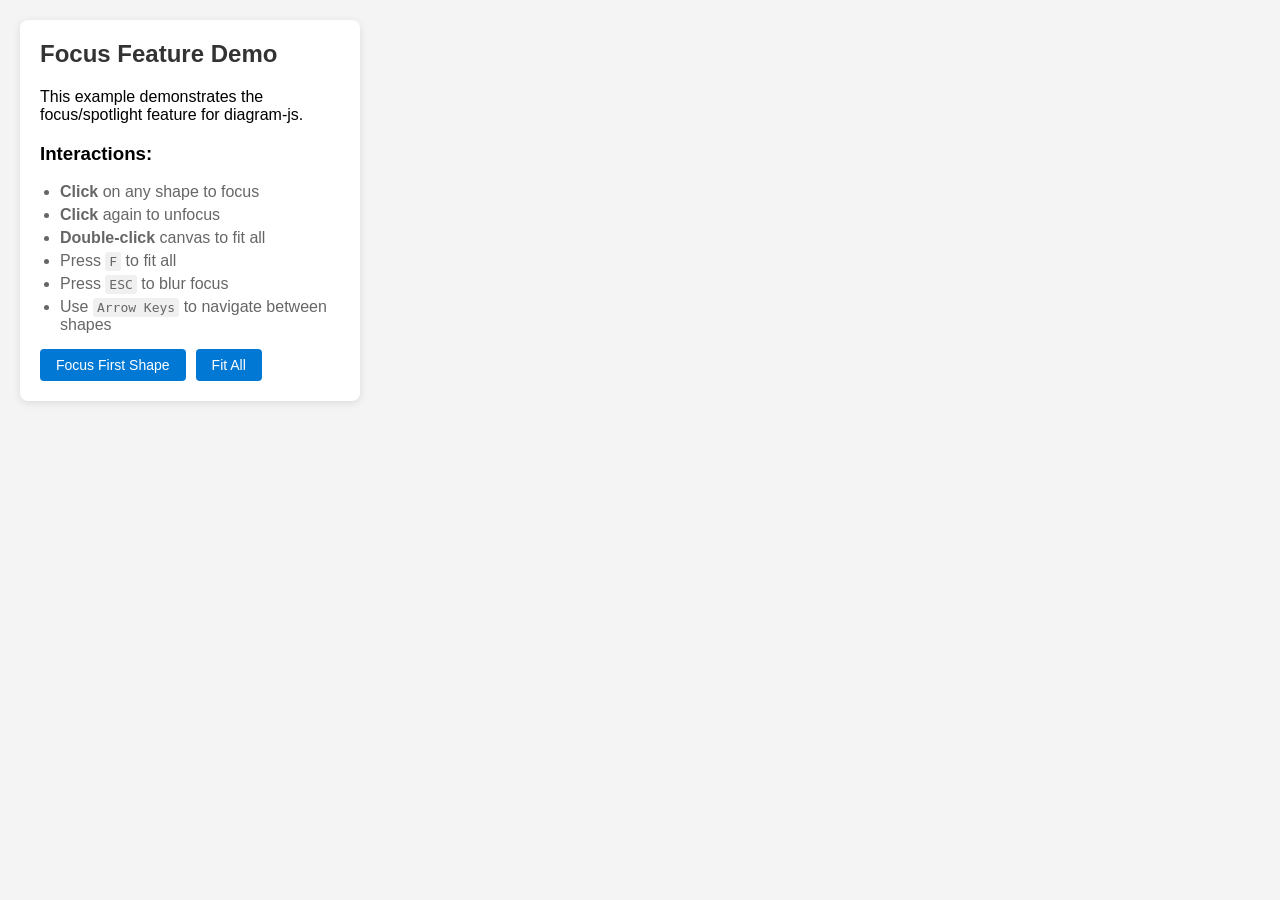
<file: examples/focus/index.html>
<!DOCTYPE html>
<html lang="en">
<head>
  <meta charset="UTF-8">
  <meta name="viewport" content="width=device-width, initial-scale=1.0">
  <title>diagram-js Focus Feature Example</title>
  <style>
    body {
      margin: 0;
      padding: 0;
      font-family: Arial, sans-serif;
    }

    #canvas {
      width: 100%;
      height: 100vh;
      background: #f4f4f4;
    }

    .info {
      position: absolute;
      top: 20px;
      left: 20px;
      background: white;
      padding: 20px;
      border-radius: 8px;
      box-shadow: 0 2px 8px rgba(0,0,0,0.1);
      max-width: 300px;
    }

    .info h2 {
      margin-top: 0;
      color: #333;
    }

    .info ul {
      margin: 10px 0;
      padding-left: 20px;
    }

    .info li {
      margin: 5px 0;
      color: #666;
    }

    .info code {
      background: #f0f0f0;
      padding: 2px 4px;
      border-radius: 3px;
      font-size: 13px;
    }

    .controls {
      margin-top: 15px;
      display: flex;
      gap: 10px;
    }

    .controls button {
      padding: 8px 16px;
      background: #0078d4;
      color: white;
      border: none;
      border-radius: 4px;
      cursor: pointer;
      font-size: 14px;
    }

    .controls button:hover {
      background: #106ebe;
    }

    /* Custom styles for focus feature */
    .djs-focus-spotlight {
      z-index: 1000;
    }

    .djs-element.focused {
      cursor: pointer;
    }
  </style>
</head>
<body>
  <div id="canvas"></div>
  
  <div class="info">
    <h2>Focus Feature Demo</h2>
    <p>This example demonstrates the focus/spotlight feature for diagram-js.</p>
    
    <h3>Interactions:</h3>
    <ul>
      <li><strong>Click</strong> on any shape to focus</li>
      <li><strong>Click</strong> again to unfocus</li>
      <li><strong>Double-click</strong> canvas to fit all</li>
      <li>Press <code>F</code> to fit all</li>
      <li>Press <code>ESC</code> to blur focus</li>
      <li>Use <code>Arrow Keys</code> to navigate between shapes</li>
    </ul>

    <div class="controls">
      <button id="focusFirstBtn">Focus First Shape</button>
      <button id="fitAllBtn">Fit All</button>
    </div>
  </div>

  <script src="./app.js" type="module"></script>
</body>
</html>
</file>
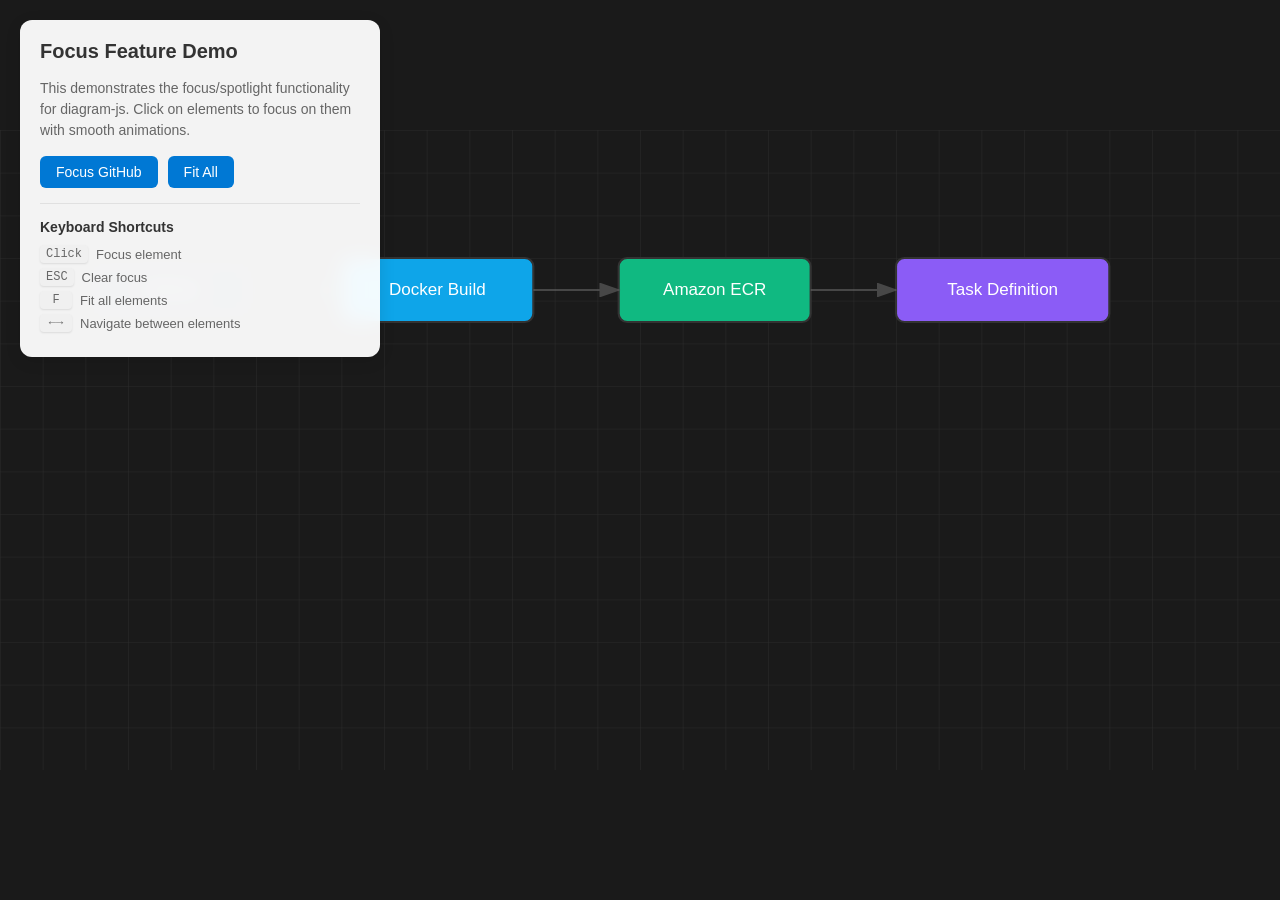
<file: examples/focus-demo.html>
<!DOCTYPE html>
<html lang="en">
<head>
  <meta charset="UTF-8">
  <meta name="viewport" content="width=device-width, initial-scale=1.0">
  <title>diagram-js Focus Feature Demo</title>
  <style>
    body {
      margin: 0;
      padding: 0;
      font-family: -apple-system, BlinkMacSystemFont, 'Segoe UI', Roboto, sans-serif;
      overflow: hidden;
    }

    #container {
      width: 100vw;
      height: 100vh;
      position: relative;
      background: #1a1a1a;
    }

    #canvas {
      width: 100%;
      height: 100%;
    }

    /* Spotlight overlay */
    .spotlight-overlay {
      position: absolute;
      top: 0;
      left: 0;
      width: 100%;
      height: 100%;
      pointer-events: none;
      opacity: 0;
      transition: opacity 0.3s ease;
    }

    .spotlight-overlay.active {
      opacity: 1;
    }

    /* Info panel */
    .info-panel {
      position: absolute;
      top: 20px;
      left: 20px;
      background: rgba(255, 255, 255, 0.95);
      padding: 20px;
      border-radius: 12px;
      box-shadow: 0 4px 16px rgba(0, 0, 0, 0.1);
      max-width: 320px;
      backdrop-filter: blur(10px);
    }

    .info-panel h2 {
      margin: 0 0 15px 0;
      font-size: 20px;
      color: #333;
    }

    .info-panel p {
      margin: 10px 0;
      color: #666;
      font-size: 14px;
      line-height: 1.5;
    }

    .controls {
      display: flex;
      gap: 10px;
      margin-top: 15px;
    }

    .btn {
      padding: 8px 16px;
      background: #0078d4;
      color: white;
      border: none;
      border-radius: 6px;
      cursor: pointer;
      font-size: 14px;
      transition: all 0.2s;
    }

    .btn:hover {
      background: #106ebe;
      transform: translateY(-1px);
    }

    .shortcuts {
      margin-top: 15px;
      padding-top: 15px;
      border-top: 1px solid #e0e0e0;
    }

    .shortcuts h3 {
      margin: 0 0 10px 0;
      font-size: 14px;
      color: #333;
    }

    .shortcut {
      display: flex;
      align-items: center;
      margin: 5px 0;
      font-size: 13px;
      color: #666;
    }

    .key {
      background: #f0f0f0;
      padding: 2px 6px;
      border-radius: 4px;
      font-family: monospace;
      font-size: 12px;
      margin-right: 8px;
      min-width: 20px;
      text-align: center;
      box-shadow: 0 1px 2px rgba(0, 0, 0, 0.1);
    }

    /* Status indicator */
    .status {
      position: absolute;
      bottom: 20px;
      left: 20px;
      background: rgba(0, 0, 0, 0.8);
      color: white;
      padding: 8px 16px;
      border-radius: 6px;
      font-size: 13px;
      opacity: 0;
      transition: opacity 0.3s;
    }

    .status.visible {
      opacity: 1;
    }
  </style>
</head>
<body>
  <div id="container">
    <svg id="canvas" viewBox="0 0 1200 600">
      <!-- Background grid -->
      <defs>
        <pattern id="grid" width="40" height="40" patternUnits="userSpaceOnUse">
          <path d="M 40 0 L 0 0 0 40" fill="none" stroke="#2a2a2a" stroke-width="1"/>
        </pattern>
      </defs>
      <rect width="100%" height="100%" fill="#1a1a1a"/>
      <rect width="100%" height="100%" fill="url(#grid)"/>
      
      <!-- Diagram elements -->
      <g id="elements">
        <!-- GitHub -->
        <g class="element" data-id="github" transform="translate(80, 120)">
          <rect width="160" height="60" rx="8" fill="#111827" stroke="#333" stroke-width="2"/>
          <text x="80" y="35" text-anchor="middle" fill="white" font-size="16">GitHub</text>
        </g>
        
        <!-- Docker -->
        <g class="element" data-id="docker" transform="translate(320, 120)">
          <rect width="180" height="60" rx="8" fill="#0ea5e9" stroke="#333" stroke-width="2"/>
          <text x="90" y="35" text-anchor="middle" fill="white" font-size="16">Docker Build</text>
        </g>
        
        <!-- ECR -->
        <g class="element" data-id="ecr" transform="translate(580, 120)">
          <rect width="180" height="60" rx="8" fill="#10b981" stroke="#333" stroke-width="2"/>
          <text x="90" y="35" text-anchor="middle" fill="white" font-size="16">Amazon ECR</text>
        </g>
        
        <!-- Task Definition -->
        <g class="element" data-id="taskdef" transform="translate(840, 120)">
          <rect width="200" height="60" rx="8" fill="#8b5cf6" stroke="#333" stroke-width="2"/>
          <text x="100" y="35" text-anchor="middle" fill="white" font-size="16">Task Definition</text>
        </g>
        
        <!-- Connections -->
        <g id="connections" opacity="0.6">
          <path d="M 240 150 L 320 150" stroke="#666" stroke-width="2" marker-end="url(#arrowhead)"/>
          <path d="M 500 150 L 580 150" stroke="#666" stroke-width="2" marker-end="url(#arrowhead)"/>
          <path d="M 760 150 L 840 150" stroke="#666" stroke-width="2" marker-end="url(#arrowhead)"/>
        </g>
        
        <!-- Arrow marker -->
        <defs>
          <marker id="arrowhead" markerWidth="10" markerHeight="7" refX="9" refY="3.5" orient="auto">
            <polygon points="0 0, 10 3.5, 0 7" fill="#666"/>
          </marker>
        </defs>
      </g>
    </svg>
    
    <!-- Spotlight overlay -->
    <div class="spotlight-overlay" id="spotlight">
      <svg width="100%" height="100%" style="position: absolute;">
        <defs>
          <mask id="spotlight-mask">
            <rect width="100%" height="100%" fill="white"/>
            <circle id="spotlight-circle" cx="0" cy="0" r="0" fill="black"/>
          </mask>
        </defs>
        <rect width="100%" height="100%" fill="rgba(2, 6, 23, 0.7)" mask="url(#spotlight-mask)"/>
      </svg>
    </div>
    
    <div class="info-panel">
      <h2>Focus Feature Demo</h2>
      <p>This demonstrates the focus/spotlight functionality for diagram-js. Click on elements to focus on them with smooth animations.</p>
      
      <div class="controls">
        <button class="btn" onclick="focusElement('github')">Focus GitHub</button>
        <button class="btn" onclick="fitAll()">Fit All</button>
      </div>
      
      <div class="shortcuts">
        <h3>Keyboard Shortcuts</h3>
        <div class="shortcut"><span class="key">Click</span> Focus element</div>
        <div class="shortcut"><span class="key">ESC</span> Clear focus</div>
        <div class="shortcut"><span class="key">F</span> Fit all elements</div>
        <div class="shortcut"><span class="key">←→</span> Navigate between elements</div>
      </div>
    </div>
    
    <div class="status" id="status"></div>
  </div>

  <script>
    // Focus state
    let currentFocus = null;
    let animationId = null;
    const svg = document.getElementById('canvas');
    const spotlight = document.getElementById('spotlight');
    const spotlightCircle = document.getElementById('spotlight-circle');
    const status = document.getElementById('status');
    
    // Element data
    const elements = [
      { id: 'github', x: 160, y: 150, width: 160, height: 60 },
      { id: 'docker', x: 410, y: 150, width: 180, height: 60 },
      { id: 'ecr', x: 670, y: 150, width: 180, height: 60 },
      { id: 'taskdef', x: 940, y: 150, width: 200, height: 60 }
    ];
    
    // Initialize viewBox
    let viewBox = { x: 0, y: 0, width: 1200, height: 600 };
    
    // Easing function
    function easeInOutCubic(t) {
      return t < 0.5 ? 4 * t * t * t : 1 - Math.pow(-2 * t + 2, 3) / 2;
    }
    
    // Animate viewBox
    function animateViewBox(target, duration = 700) {
      const start = { ...viewBox };
      const startTime = Date.now();
      
      if (animationId) cancelAnimationFrame(animationId);
      
      function animate() {
        const elapsed = Date.now() - startTime;
        const progress = Math.min(elapsed / duration, 1);
        const eased = easeInOutCubic(progress);
        
        viewBox.x = start.x + (target.x - start.x) * eased;
        viewBox.y = start.y + (target.y - start.y) * eased;
        viewBox.width = start.width + (target.width - start.width) * eased;
        viewBox.height = start.height + (target.height - start.height) * eased;
        
        svg.setAttribute('viewBox', `${viewBox.x} ${viewBox.y} ${viewBox.width} ${viewBox.height}`);
        updateSpotlight();
        
        if (progress < 1) {
          animationId = requestAnimationFrame(animate);
        }
      }
      
      animate();
    }
    
    // Focus on element
    function focusElement(elementId) {
      const element = elements.find(e => e.id === elementId);
      if (!element) return;
      
      currentFocus = element;
      
      const padding = 100;
      const targetViewBox = {
        x: element.x - element.width - padding,
        y: element.y - element.height - padding,
        width: element.width * 3 + padding * 2,
        height: element.height * 3 + padding * 2
      };
      
      animateViewBox(targetViewBox);
      spotlight.classList.add('active');
      
      showStatus(`Focused on ${elementId}`);
    }
    
    // Fit all elements
    function fitAll() {
      currentFocus = null;
      spotlight.classList.remove('active');
      
      animateViewBox({ x: 0, y: 0, width: 1200, height: 600 });
      showStatus('Showing all elements');
    }
    
    // Update spotlight position
    function updateSpotlight() {
      if (!currentFocus) return;
      
      const scaleX = svg.clientWidth / viewBox.width;
      const scaleY = svg.clientHeight / viewBox.height;
      const scale = Math.min(scaleX, scaleY);
      
      const centerX = (currentFocus.x - viewBox.x) * scale;
      const centerY = (currentFocus.y - viewBox.y) * scale;
      
      const radius = Math.max(160, Math.hypot(currentFocus.width, currentFocus.height) * scale * 0.8);
      
      spotlightCircle.setAttribute('cx', centerX);
      spotlightCircle.setAttribute('cy', centerY);
      spotlightCircle.setAttribute('r', radius);
    }
    
    // Show status message
    function showStatus(message) {
      status.textContent = message;
      status.classList.add('visible');
      setTimeout(() => status.classList.remove('visible'), 2000);
    }
    
    // Handle element clicks
    document.querySelectorAll('.element').forEach(element => {
      element.style.cursor = 'pointer';
      element.addEventListener('click', () => {
        const id = element.getAttribute('data-id');
        if (currentFocus && currentFocus.id === id) {
          fitAll();
        } else {
          focusElement(id);
        }
      });
    });
    
    // Keyboard navigation
    document.addEventListener('keydown', (e) => {
      if (e.key === 'Escape') {
        fitAll();
      } else if (e.key.toLowerCase() === 'f') {
        fitAll();
      } else if (currentFocus && (e.key === 'ArrowLeft' || e.key === 'ArrowRight')) {
        const currentIndex = elements.findIndex(el => el.id === currentFocus.id);
        let nextIndex;
        
        if (e.key === 'ArrowLeft') {
          nextIndex = currentIndex > 0 ? currentIndex - 1 : elements.length - 1;
        } else {
          nextIndex = currentIndex < elements.length - 1 ? currentIndex + 1 : 0;
        }
        
        focusElement(elements[nextIndex].id);
      }
    });
    
    // Handle window resize
    window.addEventListener('resize', updateSpotlight);
  </script>
</body>
</html>
</file>
